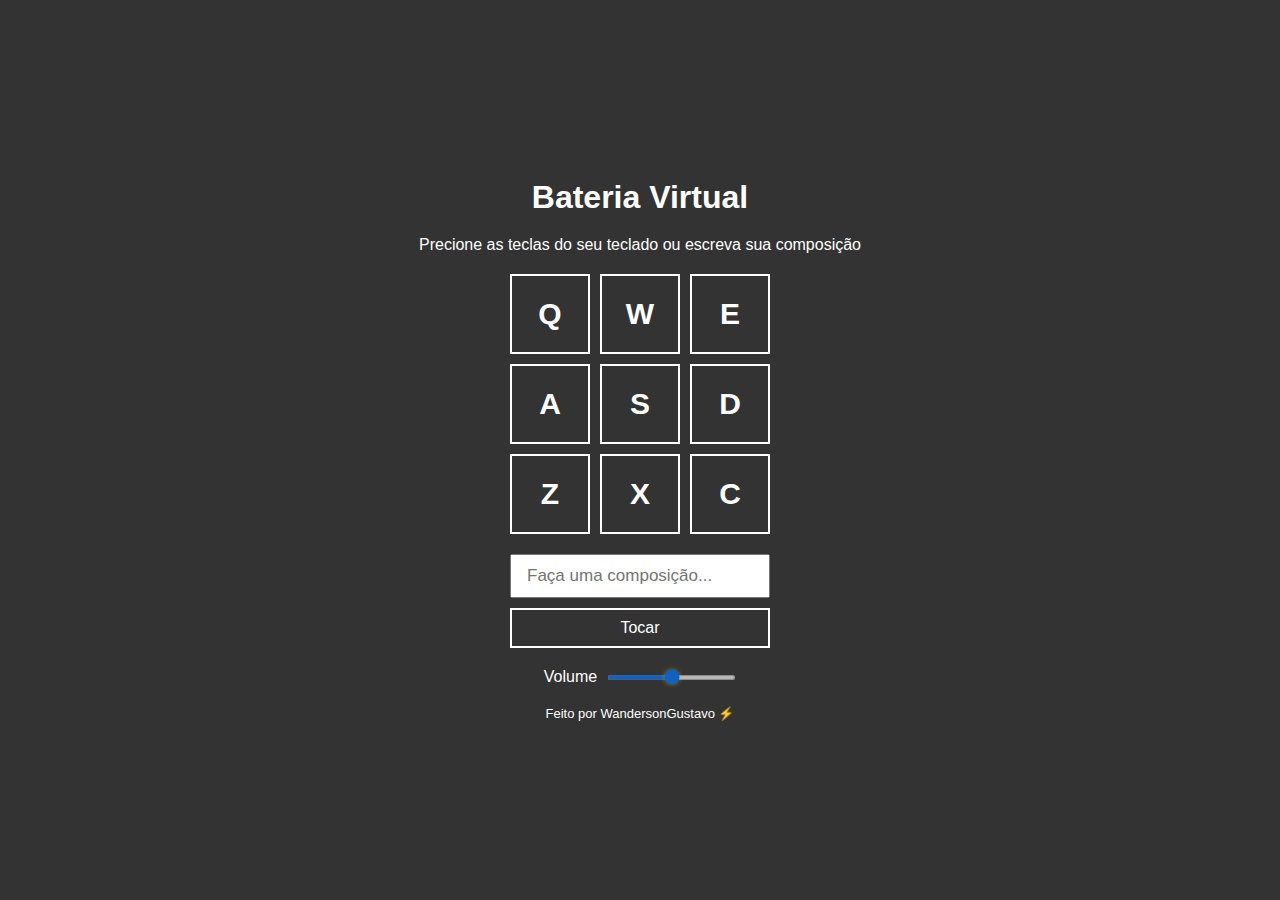
<file: bateria_virtual/index.html>
<!DOCTYPE html>
<html lang="en">
<head>
    <meta charset="UTF-8">
    <meta name="viewport" content="width=device-width, initial-scale=1.0">
    <title>Bateria Virtual</title>
    <link rel="stylesheet" href="styles.css" />
</head>
<body>
    <h1>Bateria Virtual</h1>
    <p>Precione as teclas do seu teclado ou escreva sua composição</p>
    
    <div class="keys">
        <div data-key="keyq" class="key">Q</div>
        <div data-key="keyw" class="key">W</div>
        <div data-key="keye" class="key">E</div>

        <div data-key="keya" class="key">A</div>
        <div data-key="keys" class="key">S</div>
        <div data-key="keyd" class="key">D</div>

        <div data-key="keyz" class="key">Z</div>
        <div data-key="keyx" class="key">X</div>
        <div data-key="keyc" class="key">C</div>
    </div>

    <div class="composer">
        <input type="text" id="input" placeholder="Faça uma composição..." />
        <button>Tocar</button>
    </div>

    <div class="volume">
        <label for="volume-range">Volume</label>
        <input type="range" id="volume-range" min="0" max="1" step="0.01" value="0.5">
    </div>

    <footer>Feito por WandersonGustavo ⚡</footer>

    <audio id="s_keyq" src="sounds/keyq.wav"></audio>
    <audio id="s_keyw" src="sounds/keyw.wav"></audio>
    <audio id="s_keye" src="sounds/keye.wav"></audio>
    <audio id="s_keya" src="sounds/keya.wav"></audio>
    <audio id="s_keys" src="sounds/keys.wav"></audio>
    <audio id="s_keyd" src="sounds/keyd.wav"></audio>
    <audio id="s_keyz" src="sounds/keyz.wav"></audio>
    <audio id="s_keyx" src="sounds/keyx.wav"></audio>
    <audio id="s_keyc" src="sounds/keyc.wav"></audio>

    <script src="scripts.js"></script>
</body>
</html>
</file>
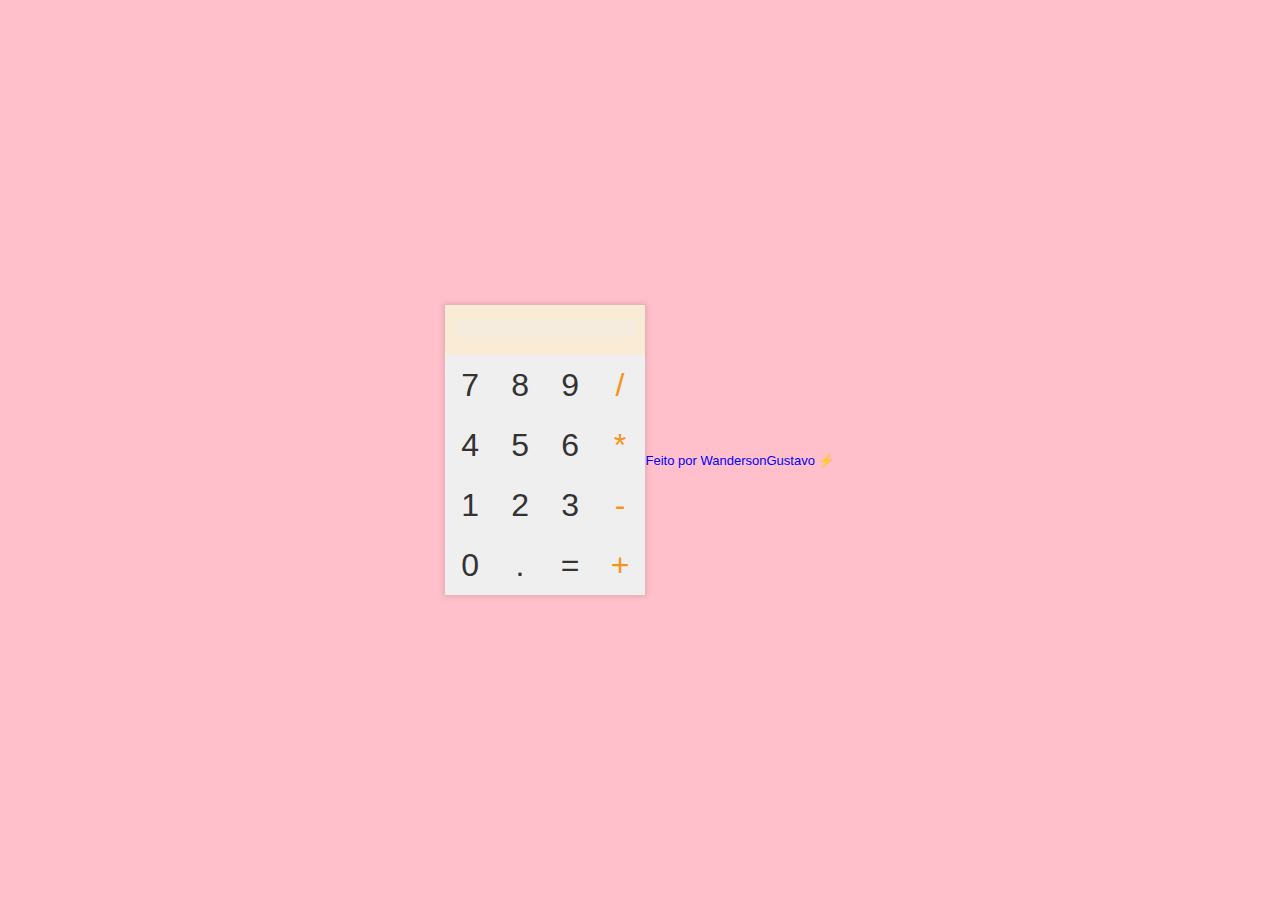
<file: calculadora_simples/index.html>
<!DOCTYPE html>
<html lang="en">
<head>
    <meta charset="UTF-8">
    <meta name="viewport" content="width=device-width, initial-scale=1.0">
    <title>Calculadora simples</title>
    <link rel="stylesheet" type="text/css" href="styles.css" />
    
</head>
<body>

    <div id="calculadora">
        <div id="display">
            <input type="text" id="displayInput" disabled />
        </div>
        <div id="teclado">
            <button class="num">7</button>
            <button class="num">8</button>
            <button class="num">9</button>
            <button class="operador">/</button>
            <button class="num">4</button>
            <button class="num">5</button>
            <button class="num">6</button>
            <button class="operador">*</button>
            <button class="num">1</button>
            <button class="num">2</button>
            <button class="num">3</button>
            <button class="operador">-</button>
            <button class="num">0</button>
            <button class="ponto">.</button>
            <button class="igual">=</button>
            <button class="operador">+</button>
        </div>

        

    </div>    
    
    <script src="scripts.js"></script>

</body>
    <footer>Feito por WandersonGustavo ⚡</footer>

</html>
</file>
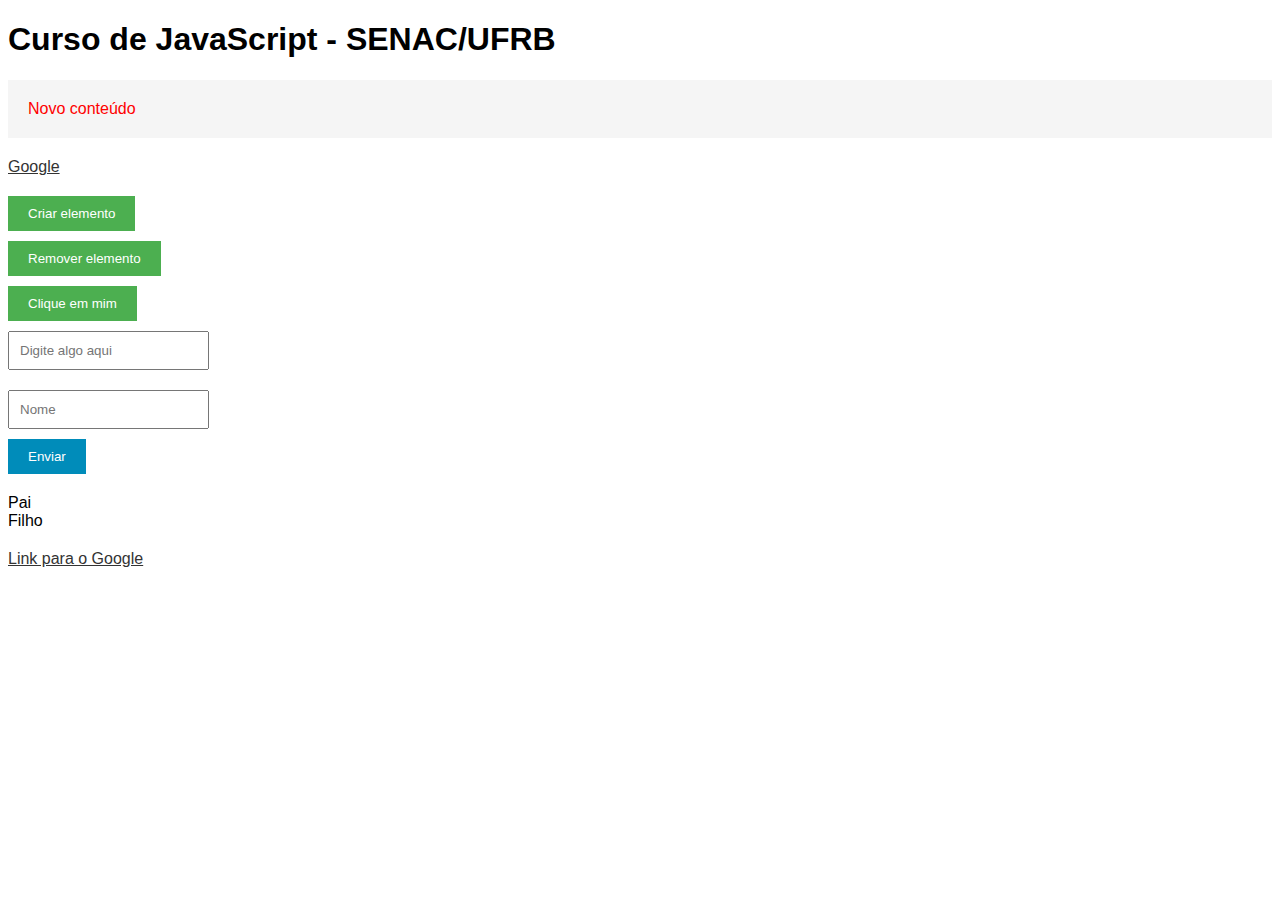
<file: fundamentos/index.html>
<!DOCTYPE html>
<html lang="en">
<head>
    <meta charset="UTF-8">
    <meta name="viewport" content="width=device-width, initial-scale=1.0">
    <link rel="stylesheet" href="styles.css" />

    <title>FUNDAMENTOS JAVASCRIPT</title>
</head>
<body>
    <h1>Curso de JavaScript - SENAC/UFRB</h1>

    <!-- Seção de DOM -->

    <!-- Exemplo para seleção de elementos no DOM -->
    <div id="meuId" class="minhaClasse">Olá, mundo!</div>
    <a href="https://www.google.com" target="_blank">Google</a>

    <!-- Exemplo para manipulação da estrutura do DOM -->
    <button id="botaoCriar">Criar elemento</button>
    <button id="botaoRemover">Remover elemento</button>

    <!-- Exemplos para eventos -->
    <button id="botaoEvento">Clique em mim</button>
    <input type="text" id="inputEvento" placeholder="Digite algo aqui" />

    <!-- Exemplo para eventos de formulário -->
    <form id="meuFormulario">
      <input type="text" id="meuInput" placeholder="Nome" />
      <button type="submit">Enviar</button>
    </form>

    <!-- Exemplo para eventos de propagação e delegação -->
    <div id="elementoPai">
      Pai
      <div id="elementoFilho" class="classeDosFilhos">Filho</div>
    </div>

    <!-- Exemplo para preventDefault e stopPropagation -->
    <a href="https://www.google.com" id="meuLink">Link para o Google</a>
    

    <!-- <script src="fundamentos.js"></script> -->
    <!-- <script src="fundamentos_exercicios.js"></script> -->
    <!-- <script src="avancado.js"></script> -->
    <!-- <script src="avancado_exercicios.js"></script> -->
    <script src="dom.js"></script>
</body>
</html>
</file>
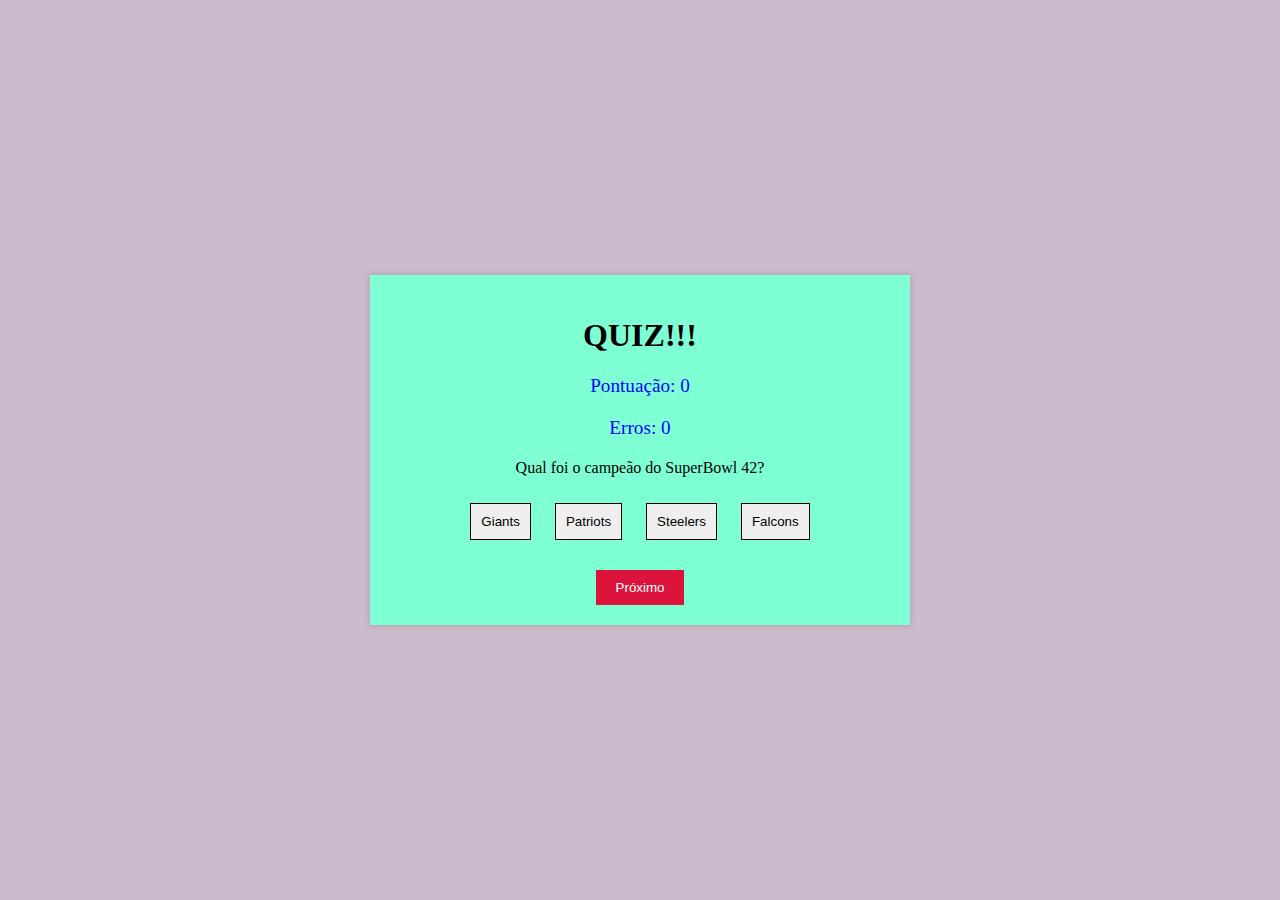
<file: quiz/index.html>
<!DOCTYPE html>
<html lang="en">
<head>
    <meta charset="UTF-8">
    <meta name="viewport" content="width=device-width, initial-scale=1.0">
    <title>QUIZ!!!</title>
    <link rel="stylesheet" type="text/css" href="estiloq.css">
    <script src="scriptss.js" defer></script>
</head>
<body>
    <div class ="quiz-container">
        <h1>QUIZ!!!</h1>
        <p id="score">Pontuação: 0</p>
        <p id="error">Erros: 0</p>
        <p id="question"></p>

        <div id="choices">
            <button id="choice1" class="choice"></button>
            <button id="choice2" class="choice"></button>
            <button id="choice3" class="choice"></button>
            <button id="choice4" class="choice"></button>
        </div>

        <button id="next" >Próximo</button>
    </div>
</body>
</html>
</file>
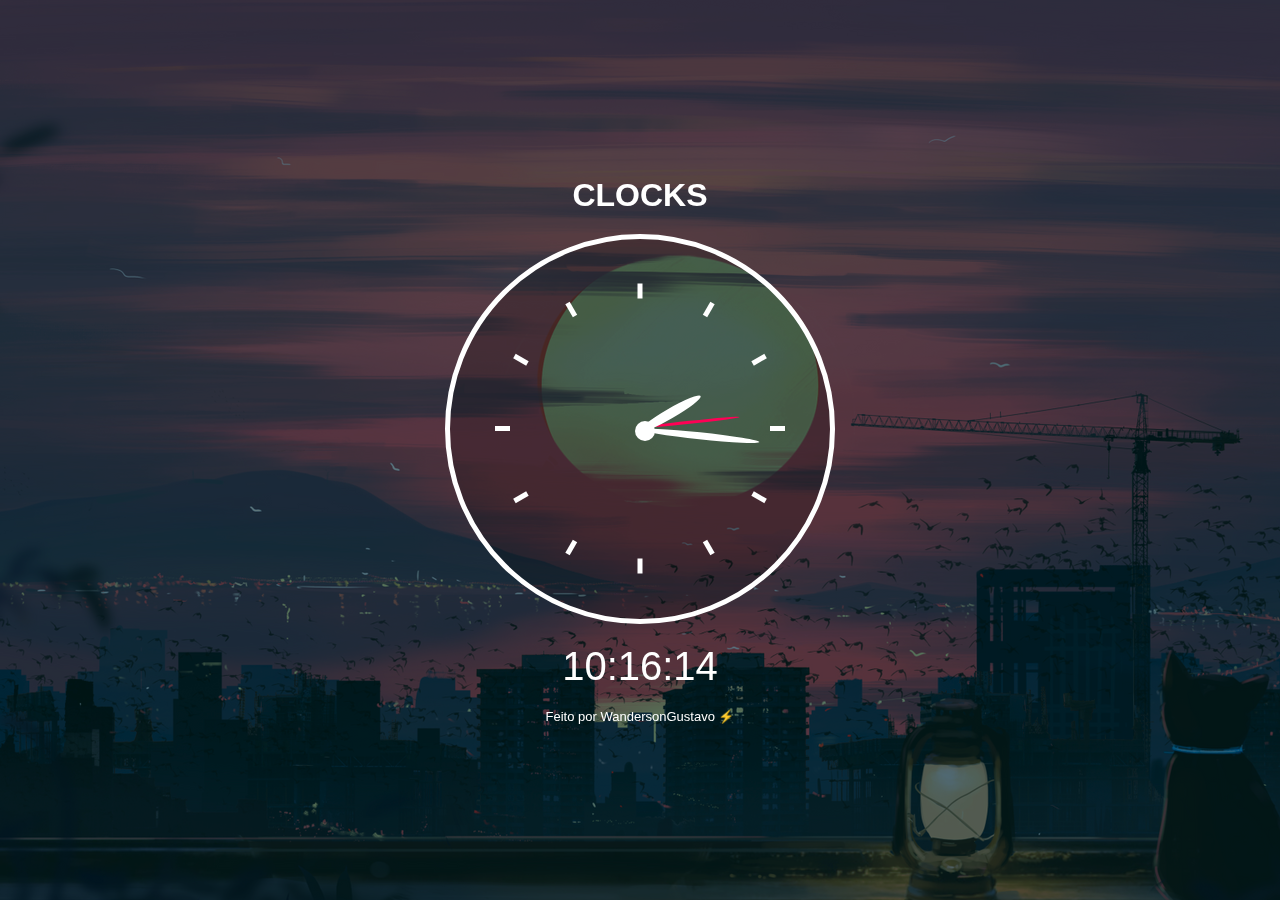
<file: relogio/index.html>
<!DOCTYPE html>
<html lang="en">
<head>
    <meta charset="UTF-8">
    <meta name="viewport" content="width=device-width, initial-scale=1.0">
    <title>CLOCKS</title>
    <link rel="stylesheet" href="style.css"/>
</head>
<body>
    <h1>CLOCKS</h1>
    
    <div class="relogio">
    <div class="riscos">
        <div class="risco" style="transform: rotate(0deg)"><div class="ponto"></div></div>
        <div class="risco" style="transform: rotate(30deg)"><div class="ponto"></div></div>
        <div class="risco" style="transform: rotate(60deg)"><div class="ponto"></div></div>
        <div class="risco" style="transform: rotate(90deg)"><div class="ponto"></div></div>
        <div class="risco" style="transform: rotate(120deg)"><div class="ponto"></div></div>
        <div class="risco" style="transform: rotate(150deg)"><div class="ponto"></div></div>
        <div class="risco" style="transform: rotate(180deg)"><div class="ponto"></div></div>
        <div class="risco" style="transform: rotate(210deg)"><div class="ponto"></div></div>
        <div class="risco" style="transform: rotate(240deg)"><div class="ponto"></div></div>
        <div class="risco" style="transform: rotate(270deg)"><div class="ponto"></div></div>
        <div class="risco" style="transform: rotate(300deg)"><div class="ponto"></div></div>
        <div class="risco" style="transform: rotate(330deg)"><div class="ponto"></div></div>
    </div>

    <div class="ponteiros">
        <div class="p p_segundo">

        </div>

        <div class="p p_minuto">
            
        </div>

        <div class="p p_hora">
            
        </div>

        <div class="ponto_central">
            
        </div>

    </div>
    </div>

    <div class="digital">--:--:--</div>

    <script src="script.js"></script>

    <footer>Feito por WandersonGustavo ⚡ </footer>
</body>
</html>
</file>
<file: bateria_virtual/styles.css>
* {
    margin: 0;
    padding: 0;
    box-sizing: border-box;
}

body {
    display: flex;
    min-height: 100vh;
    justify-content: center;
    align-items: center;
    flex-direction: column;
    background-color: #333;
    font-family: Arial, Helvetica, sans-serif;
}

h1, p {
    color: #fff;
    margin-bottom: 20px;
}

.keys {
    display: grid;
    grid-template-columns: repeat(3, 1fr);
    gap: 10px;
}

.key {
    width: 80px;
    height: 80px;
    border: 2px solid #fff;
    color: #fff;
    display: flex;
    justify-content: center;
    align-items: center;
    font-size: 30px;
    font-weight: bold;
}

.key.active {
    border: 2px solid #ff0;
    color: #ff0;
    transition: all 0.1s ease-in-out;
    transform: rotate(-5deg) scale(1.1);
    box-shadow: 0px 0px 4px rgba(255, 255, 0, 0.4);
}

.composer {
    width: 260px;
    margin-top: 20px;
}

.composer #input {
    width: 100%;
    outline: none;
    font-size: 17px;
    padding: 10px 15px;
}

.composer button {
    width: 100%;
    height: 40px;
    background: none;
    border: 2px solid #fff;
    color: #fff;
    font-size: 16px;
    margin-top: 10px;
    cursor: pointer;
}

.composer button:hover {
    background-color: rgba(0, 0, 0, 0.2);
}

.volume {
    margin-top: 20px;
    display: flex;
    flex-direction: row;
    align-items: center;
}

.volume label {
    margin-right: 10px;
    color: #fff;
}

.volume input[type="range"] {
    width: 100%;
    height: 5px;
    background: #fff;
    border-radius: 5px;
    outline: none;
    opacity: 0.7;
    -webkit-transition: 0.2s;
    transition: opacity 0.2s;
}

.volume input[type="range"]::-webkit-slider-thumb {
    -webkit-appearance: none;
    appearance: none;
    width: 16px;
    height: 16px;
    border-radius: 50%;
    background: #fff;
    cursor: pointer;
    box-shadow: 0px 0px 4px rgba(255, 255, 0, 0.4);
}

.volume input[type="range"]:hover {
    opacity: 1;
}

footer {
    margin-top: 20px;
    color: #fff;
    font-size: 13px;
}
</file>
<file: calculadora_simples/styles.css>
body {
    display: flex;
    justify-content: center;
    align-items: center;
    height: 100vh;
    background-color: pink;
    margin: 0;
    font-family: Arial, sans-serif;
}

#calculadora {
    width: 200px;
    background-color: antiquewhite;
    box-shadow: 0px 0px 5px 2px rgba(0, 0, 0, 0.1);
}

#display {
    width: 100%;
    height: 50px;
    border-bottom: 1px solid antiquewhite;
    display: flex;
    justify-content: flex-end;
    align-items: center;
    padding: 0 10px;
    box-sizing: border-box;
}

#displayInput {
    text-align: right;
    width: 100%;
    border: none;
}

#teclado {
    display: grid;
    grid-template-columns: repeat(4, 1fr);
}

button {
    height: 60px;
    border: none;
    font-size: 2em;
    transition: background-color 0.3s ease;
    cursor: pointer;
}

button:hover {
    background-color: pink;
}

button:active {
    background-color: #eee;
}

button.num,
button.ponto,
button.igual {
    color: #333;
}

button.operador {
    color: #f7931b;
}


footer {
    margin-top: 20px;
    padding: 0.5px;
    color: blue;
    font-size: 13px;
}
</file>
<file: fundamentos/styles.css>
body {
    font-family: Arial, sans-serif;
  }
  
  #meuId {
    padding: 20px;
    margin: 20px 0;
    background-color: #f5f5f5;
    color: #333;
  }
  
  .minhaClasse {
    border: 1px solid #ccc;
  }
  
  button {
    display: block;
    margin: 10px 0;
    padding: 10px 20px;
    background-color: #4caf50;
    color: white;
    border: none;
    cursor: pointer;
  }
  
  button:hover {
    background-color: #45a049;
  }
  
  input[type="text"] {
    padding: 10px;
    margin: 10px 0;
    display: block;
  }
  
  form {
    margin: 20px 0;
  }
  
  form button {
    background-color: #008cba;
  }
  
  form button:hover {
    background-color: #007b9a;
  }
  
  a {
    display: block;
    margin: 20px 0;
    color: #333;
  }
</file>
<file: quiz/estiloq.css>
body{
    font-family: 'Times New Roman', Times, serif;
    margin: 0;
    padding: 0;
    display: flex;
    justify-content: center;
    align-items: center;
    height: 100vh;
    background-color: #cbc;
}
.quiz-container {
    text-align: center;
    box-shadow: 0px 0px 5px 2px rgba(67, 8, 8, 0.1);
    padding: 20px;
    background-color: aquamarine;
    width: 500px;
    
}

.choice{
    margin: 10px;
    border: 1px solid #000;
    padding: 10px;
    cursor: pointer;

}
.choice:hover{
    background-color: #cbc;
}

#next{
    margin-top: 20px;
    padding: 10px 20px;
    border: none;
    background-color: crimson;
    color: white;
    cursor: pointer;
}

#score,
#error{
    font-size: 1.2em;
    color: blue;
    margin-top: 20px;
}
</file>
<file: relogio/style.css>
* {
    margin: 0;
    padding: 0;
    box-sizing: border-box;
}

body {
    background-color: #022;
    background-repeat: no-repeat;
    background-position: center;
    display: flex;
    min-height: 100vh;
    justify-content: center;
    align-items: center;
    flex-direction: column;
    font-family: Arial, Helvetica, sans-serif;
}

body::before {
    content: "";
    display: block;
    position: fixed;
    top: 0;
    left: 0;
    width: 100%;
    height: 100%;
    background-image: url(bg.png);
    background-size: cover;
    background-repeat: no-repeat;
    background-position: center;
    opacity: 0.4;
    z-index: -1;
}

h1 {
    color: #fff;
    margin-bottom: 20px;
}

.relogio {
    width: 390px;
    height: 390px;
    border: 5px solid #fff;
    border-radius: 50%;
    background-color: rgba(0, 0, 0, 0.2);
}

.riscos {
    width: 100%;
    height: 100%;
    padding-left: 50%;
    padding-top: 50%;
    margin-top: -3px;
}

.risco {
    width: 145px;
    height: 5px;
    position: absolute;
    transform-origin: left;
    display: flex;
    justify-content: flex-end;
}

.risco .ponto {
    width: 15px;
    height: 100%;
    background-color: #fff;
}

.ponteiros {
    width: 100%;
    height: 100%;
    padding-left: 50%;
    padding-top: 50%;
    margin-top: -100%;
}

.p {
    transform-origin: left;
    transform: rotate(0deg);
    border-radius: 50%;
    position: absolute;
}

.p_segundo {
    width: 100px;
    height: 3px;
    background-color: #f05;
}

.p_minuto {
    width: 120px;
    height: 7px;
    background-color: #fff;
}

.p_hora {
    width: 70px;
    height: 10px;
    background-color: #fff;
}

.ponto_central {
    width: 20px;
    height: 20px;
    background-color: #fff;
    border-radius: 50%;
    position: absolute;
    margin-top: -5px;
    margin-left: -5px;
}

.digital {
    color: #fff;
    font-size: 40px;
    margin-top: 20px;
}

footer {
    margin-top: 20px;
    color: #fff;
    font-size: 13px;
}

footer a {
    color: #ff9;
}
</file>
